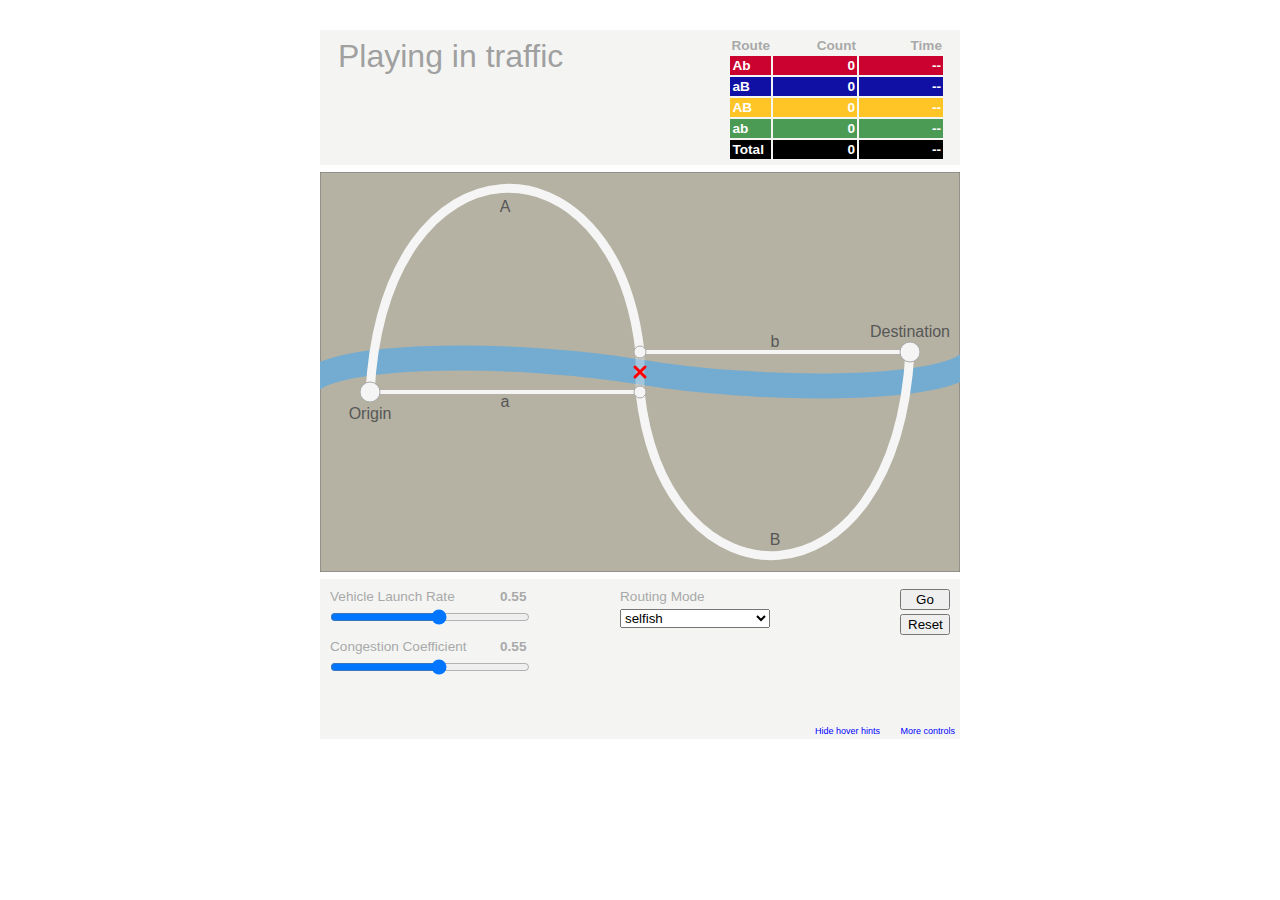
<file: index.html>
<!DOCTYPE html>

<html lang="en">
  <head>
    <meta charset="utf-8">

    <title>Traffic</title>
    <meta name="author" content="Brian Hayes">

    <link rel="stylesheet" href="traffic.css">
    <link id="hint-stylesheet" rel="stylesheet" href="hint.css">

  </head>
  
  <body>
   
    <div id="content">
      
      <div id="stats">
        <h3>Playing in traffic</h3>
        <table id=stats-table>
          <tr>
            <th>Route</th>
            <th class="count-cell">Count</th>
            <th class="time-cell">Time</th>
          </tr>
          <tr id="Ab-row">
            <td>Ab</td><td id="Ab-count" class="count-cell">0</td><td id="Ab-time" class="time-cell">--</td>
          </tr>
          <tr id="aB-row">
            <td>aB</td><td id="aB-count" class="count-cell">0</td><td id="aB-time" class="time-cell">--</td>
          </tr>
          <tr id="AB-row">
            <td>AB</td><td id="AB-count" class="count-cell">0</td><td id="AB-time" class="time-cell">--</td>
          </tr>
          <tr id="ab-row">
            <td>ab</td><td id="ab-count" class="count-cell">0</td><td id="ab-time" class="time-cell">--</td>
          </tr>
          <tr id="total-row">
            <td>Total</td><td id="total-count" class="count-cell">0</td><td id="total-time" class="time-cell">--</td>
          </tr>

        </table>
      </div>

      <div id="the-viz">
        <svg id="the-svg" 
         xmlns="http://www.w3.org/2000/svg" 
         xmlns:xlink="http://www.w3.org/1999/xlink"
         width="640px" height="400px" viewBox="0 0 640 400">
          <g id="the-coordinate-frame" transform="translate(0, 400) scale(1, -1)">
            <rect id="the-frame" x="0" y="0" width="640" height="400" fill="#b5b2a3" stroke="#717171"></rect>
            <path id="river" d="M -10 190 C 20 220 200 220 320 200 S 620 180 650 210"/>
            <path id="a" class="thin-road" d="M 50 180 L 320 180"/>
            <path id="b" class="thin-road" d="M 320 220 L 590 220"/>
            <path id="A" class="wide-road" d="M 50 180 C 65 445 295 444 320 220" />
            <path id="B" class="wide-road" d="M 320 180 C 345 -44 575 -45 590 220" />
            <path id="sn-bridge" class="wide-road closed" d="M 320 180 L 320 220" />
            <path id="ns-bridge" class="wide-road closed" d="M 320 220 L 320 180" />
            <path id="barricade" d="M 315 195 L 325 205 M 315 205 L 325 195" />
            <circle id="orig" class="junction" cx="50" cy="180" r="10" />
            <circle id="dest" class="junction" cx="590" cy="220" r="10" />
            <circle id="south" class="junction" cx="320" cy="180" r="6" />
            <circle id="north" class="junction" cx="320" cy="220" r="6" />
         </g>
          <text x="50" y="247" text-anchor="middle">Origin</text>
          <text x="590" y="165" text-anchor="middle">Destination</text>
          <text x="185" y="40" text-anchor="middle">A</text>
          <text x="185" y="235" text-anchor="middle">a</text>
          <text x="455" y="175" text-anchor="middle">b</text>
          <text x="455" y="373" text-anchor="middle">B</text>
         </svg>        
      </div>  <!-- end of the-viz div-->

      <div id=the-controls>
       
        <button id="the-run-button">Go</button>
        
        <div id="launch-rate-slider-div" class="hint--top hint--rounded" data-hint="number of cars on the road, from zero to the maximum road capacity">
          <label for="launch-rate-slider" class="label">Vehicle Launch Rate</label>
          <input id="launch-rate-slider" class="slider" type="range" min="0.0" max="1.0" step="0.01" value="0.55">
          <output id="launch-rate-output" for="launch-rate-slider" class="slider-output">0.55</output>
        </div>
                
        <div id="congestion-slider-div" class="hint--top hint--rounded" data-hint="effect of congestion on speed in links a and b">
          <label for="congestion-slider" class="label">Congestion Coefficient</label>
          <input id="congestion-slider" class="slider" type="range" min="0.0" max="1.0" step="0.01" value="0.55">
          <output id="congestion-output" for="congestion-slider" class="slider-output">0.55</output>
        </div>
        
        <div id="launch-menu-div" class="geeky hidden-control">
          <label for="launch-timing-menu" class="label">Launch Timing</label>
          <select id="launch-timing-menu">
            <option value="poisson">random poisson</option>
            <option value="uniform">random uniform</option>
            <option value="periodic">periodic</option>
          </select>
        </div>
        
        <div id="mode-menu-div">
          <label for="routing-mode-menu" class="label">Routing Mode</label>
          <select id="routing-mode-menu">
            <option value="selfish">selfish</option>
            <option value="random">random</option>
          </select>
        </div>
        
        <div id="speed-menu-div" class="geeky hidden-control">
          <label for="speed-menu" class="label">Speed Measurement</label>
          <select id="speed-menu">
            <option value="theoretical">theoretical</option>
            <option value="actual">actual</option>
            <option value="historical">historical</option>
          </select>
        </div>
        
        <div id="selection-method-menu-div" class="geeky hidden-control">
          <label for="selection-method-menu" class="label">Route Selection Method</label>
          <select id="selection-method-menu">
            <option value="minimum">always choose fastest</option>
            <option value="weighted-probability">weighted probability</option>
          </select>
        </div>
        
        <button id="the-reset-button">Reset</button>
        <label id="max-cars-label" for="max-cars-input" class="label geeky hidden-control">Max Cars</label>
        <input id="max-cars-input"  class="geeky hidden-control" type="number" min="0" max="10000" step="100">
        <div id="geek-out">More controls</div>
        <div id="hint-toggle">Hide hover hints</div>
      </div>

      <div id="caption">
      </div>

    </div>
    
    <script src="queue.js"></script>
    <script src="traffic.js"></script>
  </body>
</html>
</file>
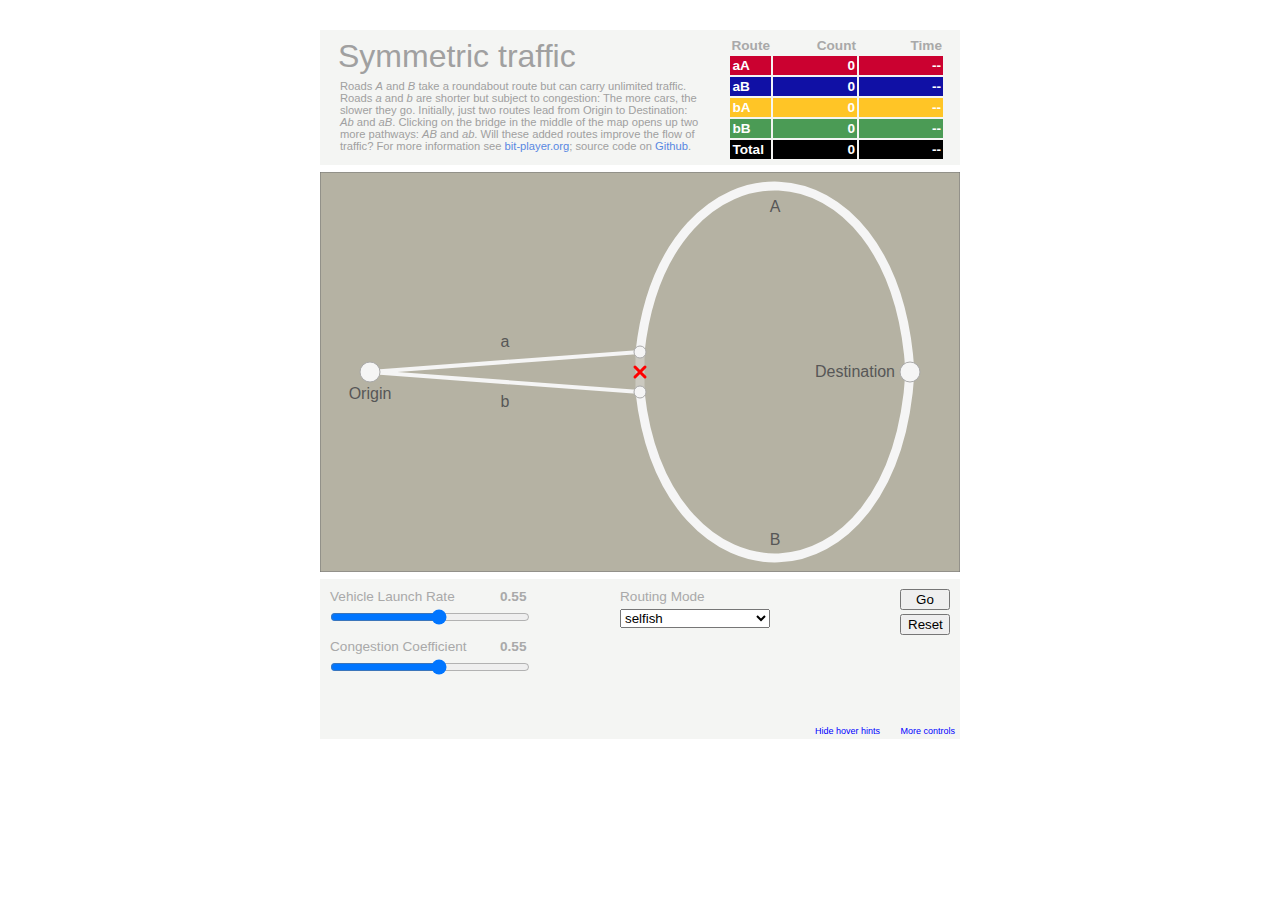
<file: symmetric.html>
<!DOCTYPE html>

<html lang="en">
  <head>
    <meta charset="utf-8">

    <title>Traffic</title>
    <meta name="author" content="Brian Hayes">

    <link rel="stylesheet" href="traffic.css">
    <link id="hint-stylesheet" rel="stylesheet" href="hint.css">
    <script src="modernizr.custom.24720.js"></script>

  </head>
  
  <body>
   
    <div id="content">
      
      <div id="stats">
        <h3>Symmetric traffic</h3>
        <div id="explanation">Roads <em>A</em> and <em>B</em> take a roundabout route but can carry unlimited traffic. Roads <em>a</em> and <em>b</em> are shorter but subject to congestion: The more cars, the slower they go. Initially, just two routes lead from Origin to Destination: <em>Ab</em> and <em>aB</em>. Clicking on the bridge in the middle of the map opens up two more pathways: <em>AB</em> and <em>ab</em>. Will these added routes improve the flow of traffic? For more information see <a href="http://bit-player.org/traffic-jams-in-javascript">bit-player.org</a>; source code on <a href="https://github.com/bit-player/traffic">Github</a>.</div>
        <table id=stats-table>
          <tr>
            <th>Route</th>
            <th class="count-cell">Count</th>
            <th class="time-cell">Time</th>
          </tr>
          <tr id="aA-row">
            <td>aA</td><td id="aA-count" class="count-cell">0</td><td id="aA-time" class="time-cell">--</td>
          </tr>
          <tr id="aB-row">
            <td>aB</td><td id="aB-count" class="count-cell">0</td><td id="aB-time" class="time-cell">--</td>
          </tr>
          <tr id="bA-row">
            <td>bA</td><td id="bA-count" class="count-cell">0</td><td id="bA-time" class="time-cell">--</td>
          </tr>
          <tr id="bB-row">
            <td>bB</td><td id="bB-count" class="count-cell">0</td><td id="bB-time" class="time-cell">--</td>
          </tr>
          <tr id="total-row">
            <td>Total</td><td id="total-count" class="count-cell">0</td><td id="total-time" class="time-cell">--</td>
          </tr>

        </table>
      </div>

      <div id="the-viz">
        <svg id="the-svg" 
         xmlns="http://www.w3.org/2000/svg" 
         xmlns:xlink="http://www.w3.org/1999/xlink"
         width="640px" height="400px" viewBox="0 0 640 400">
          <g id="the-coordinate-frame" transform="translate(0, 400) scale(1, -1)">
            <rect id="the-frame" x="0" y="0" width="640" height="400" fill="#b5b2a3" stroke="#717171"></rect>
            <path id="b" class="thin-road" d="M 50 200 L 320 180"/>
            <path id="a" class="thin-road" d="M 50 200 L 320 220"/>
            <path id="A" class="wide-road" d="M 320 220 C 345 445 575 444 590 200" />
            <path id="B" class="wide-road" d="M 320 180 C 345 -44 575 -45 590 200" />
            <path id="sn-bridge" class="wide-road closed" d="M 320 180 L 320 220" />
            <path id="ns-bridge" class="wide-road closed" d="M 320 220 L 320 180" />
            <path id="barricade" d="M 315 195 L 325 205 M 315 205 L 325 195" />
            <circle id="orig" class="junction" cx="50" cy="200" r="10" />
            <circle id="dest" class="junction" cx="590" cy="200" r="10" />
            <circle id="south" class="junction" cx="320" cy="180" r="6" />
            <circle id="north" class="junction" cx="320" cy="220" r="6" />
         </g>
          <text x="50" y="227" text-anchor="middle">Origin</text>
          <text x="535" y="205" text-anchor="middle">Destination</text>
          <text x="455" y="40" text-anchor="middle">A</text>
          <text x="185" y="235" text-anchor="middle">b</text>
          <text x="185" y="175" text-anchor="middle">a</text>
          <text x="455" y="373" text-anchor="middle">B</text>
         </svg>        
      </div>  <!-- end of the-viz div-->

      <div id=the-controls>
       
        <button id="the-run-button">Go</button>
        <button id="the-reset-button">Reset</button>
        
        <div id="launch-rate-slider-div" class="hint--top hint--rounded" data-hint="Controls the rate at which cars enter the road system.">
          <label for="launch-rate-slider" class="label">Vehicle Launch Rate</label>
          <input id="launch-rate-slider" class="slider" type="range" min="0.0" max="1.0" step="0.01" value="0.55">
          <output id="launch-rate-output" for="launch-rate-slider" class="slider-output">0.55</output>
        </div>
                
        <div id="congestion-slider-div" class="hint--top hint--rounded" data-hint="Determines the effect of traffic congestion on vehicle speed in links a and b.">
          <label for="congestion-slider" class="label">Congestion Coefficient</label>
          <input id="congestion-slider" class="slider" type="range" min="0.0" max="1.0" step="0.01" value="0.55">
          <output id="congestion-output" for="congestion-slider" class="slider-output">0.55</output>
        </div>
        
        <div id="launch-menu-div" class="geeky hidden-control hint--top hint--rounded" data-hint="Select the probability distribution for cars entering the road network." style="display: none">
          <label for="launch-timing-menu" class="label">Launch Timing</label>
          <select id="launch-timing-menu">
            <option value="poisson">random poisson</option>
            <option value="uniform">random uniform</option>
            <option value="periodic">periodic</option>
          </select>
        </div>
        
        <div id="mode-menu-div" class="hint--top hint--rounded" data-hint="A selfish router always tries to choose the quickest route; a random router flips coins.">
          <label for="routing-mode-menu" class="label">Routing Mode</label>
          <select id="routing-mode-menu">
            <option value="selfish">selfish</option>
            <option value="random">random</option>
          </select>
        </div>
        
        <div id="speed-menu-div" class="geeky hidden-control hint--top hint--rounded" data-hint="Theoretical: compute speed from traffic density. Actual: measure current speed of all cars on the road. Historical: sum speed data for all cars that have completed the course." style="display: none">
          <label for="speed-menu" class="label">Speed Measurement</label>
          <select id="speed-menu">
            <option value="theoretical">theoretical</option>
            <option value="actual">actual</option>
            <option value="historical">historical</option>
          </select>
        </div>
        
        <div id="selection-method-menu-div" class="geeky hidden-control hint--top hint--rounded" data-hint="Always choose the fastest route or else choose routes with probability proportional to their speed." style="display: none">
          <label for="selection-method-menu" class="label">Route Selection Method</label>
          <select id="selection-method-menu">
            <option value="minimum">always choose fastest</option>
            <option value="weighted-probability">weighted probability</option>
          </select>
        </div>
        
        <div id="max-cars-div" class="geeky hidden-control hint--top hint--rounded" data-hint="Enter a number N > 0 to run N cars; if blank or zero, runs until Stop button pressed." style="display: none">
          <label id="max-cars-label" class="label" for="max-cars-input">Max Cars</label>
          <input id="max-cars-input" type="number" min="0" max="10000" step="100">
        </div>
        <div id="geek-out">More controls</div>
        <div id="hint-toggle">Hide hover hints</div>
      </div>

      <div id="caption">
      </div>

    </div>
    
    <script src="es5-shim.min.js"></script>
    <script src="queue.js"></script>
    <script src="symmetric.js"></script>
  </body>
</html>
</file>
<file: traffic.css>
body {
  font-family: sans-serif;
  font-size: 1em;
}

h2, h3, h4, h5 {
  font-family: sans-serif;
  color: #a0a0a0;
}

h3 {
  text-align: left;
  font-weight: 400;
  font-size: 2em;
  margin: 0.25em;
}


p, li {
  font-size: 1em;
  text-align: left;
  font-family: serif;
  line-height: 1.2em;
  color: #808080;
}

a {
  text-decoration: none;
  color: #5888e2;
  cursor: default;
}

a:hover {
  color: #ff8000;
}

div#content {
  position: relative;
  margin: auto;
  width: 640px;
}

h3 {
  position: absolute;
  top: 0px;
  left: 10px;
}

div#explanation {
  position: absolute;
  top: 50px;
  left: 20px;
  width: 360px;
  font-family: sans-serif;
  color: #a0a0a0;
  font-size: 0.7em;
  
}

#stats {
  position: relative;
  height: 135px;
  background-color: #F4F5F3;
  margin-bottom: 7px;
  margin-top: 30px;
}

#stats table {
  position: absolute;
  table-layout: fixed;
  right: 15px;
  top: 5px;
  font-family: sans-serif;
  font-size: 0.85em;
  font-weight: 600;
}

#stats th {
  font-weight: 600;
  color: darkgrey;
}

#stats .count-cell, .time-cell {
  width: 80px;
  text-align: right;
}

#stats td {
  color: white;
  vertical-align: middle;
  padding: 2px;
}

#the-viz {
  position: relative;
  width: 640px;
  height: 400px;
}

#the-controls {
  position: relative;
  height: 160px;
  margin-top: 7px;
  background-color: #F4F5F3;
}

button {
  width: 50px;
}

#the-run-button {
  display: block;
  position: absolute;
  right: 10px;
  top: 10px;
}

#the-reset-button {
  display: block;
  position: absolute;
  right: 10px;
  top: 35px;
  
}

#max-cars-div {
  position: absolute;
  right: 10px;
  top: 70px;  
}

#max-cars-input {
  width: 50px;
}

/*
#max-cars-label {
  position: absolute;
  right: 70px;
  top: 63px;
}
*/

#the-controls .label {
  display: block;
  font-family: sans-serif;
  font-weight: 500;
  font-size: 0.85em;
  color: darkgrey;
  margin-bottom: 5px;
}

#the-controls .slider-output {
  width: 30px;
  position: absolute;
  left: 170px;
  top: 0px;
  font-family: sans-serif;
  font-weight: 600;
  font-size: 0.85em;
  color: darkgrey;
}

#launch-rate-slider-div {
  display: block;
  width: 210px;
  position: absolute;
  left: 10px;
  top: 10px;    
}

#congestion-slider-div {
  display: block;
  width: 210px;
  position: absolute;
  left: 10px;
  top: 60px;    
}

.slider {
  width: 200px;
  margin: 0px;  
}


#launch-menu-div {
  width: 150px;
  position: absolute;
  left: 10px;
  top: 110px;  
}

#mode-menu-div {
  display: block;
  width: 150px;
  position: absolute;
  left: 300px;
  top: 10px;  
}

#speed-menu-div {
  width: 150px;
  position: absolute;
  left: 300px;
  top: 60px;  
}

#selection-method-menu-div {
  width: 150px;
  position: absolute;
  left: 300px;
  top: 110px;  
}

select {
  display: block;
  width: 150px;
}


#geek-out {
  font-family: sans-serif;
  font-size: 9px;
  position: absolute;
  bottom: 3px;
  right: 5px;
  cursor: default;
  color: blue;
}

#hint-toggle {
  font-family: sans-serif;
  font-size: 9px;
  position: absolute;
  bottom: 3px;
  right: 80px;
  cursor: default;
  color: blue;
}


#geek-out:hover, #hint-toggle:hover {
  color: orange;
}

.hidden-control {
  display: none;
}

path.thin-road {
  stroke-width: 4px;
  stroke: #f5f5f5;
  fill: none;
}

path.wide-road {
  stroke-width: 9px;
  stroke: #f5f5f5;
  stroke-linecap: round;
  fill: none;
}

path#river {
  stroke: #73acd0;
  stroke-width: 25px;
  fill: none;
}

circle.junction {
  fill: #f5f5f5;
  stroke-width: 1px;
  stroke: #aaaaaa;
}

path#sn-bridge.closed,
path#ns-bridge.closed {
  stroke-opacity: 0.2;
}

path#barricade {
  stroke-width: 3px;
  stroke: red;
  fill: none;
  stroke-linecap: round;
}

path#barricade.hidden {
  display: none;
}

text {  
  font-family: sans-serif;
  fill: #575757;
}
</file>
<file: hint.css>
/*! Hint.css - v1.3.4 - 2015-02-28
* http://kushagragour.in/lab/hint/
* Copyright (c) 2015 Kushagra Gour; Licensed MIT */

/*-------------------------------------*\
  HINT.css - A CSS tooltip library
\*-------------------------------------*/
/**
 * HINT.css is a tooltip library made in pure CSS.
 *
 * Source: https://github.com/chinchang/hint.css
 * Demo: http://kushagragour.in/lab/hint/
 *
 * Release under The MIT License
 *
 */
/**
 * source: hint-core.scss
 *
 * Defines the basic styling for the tooltip.
 * Each tooltip is made of 2 parts:
 *   1) body (:after)
 *   2) arrow (:before)
 *
 * Classes added:
 *   1) hint
 */
.hint, [data-hint] {
  position: relative;
  display: inline-block;
  /**
   * tooltip arrow
   */
  /**
   * tooltip body
   */ }
  .hint:before, .hint:after, [data-hint]:before, [data-hint]:after {
    position: absolute;
    -webkit-transform: translate3d(0, 0, 0);
    -moz-transform: translate3d(0, 0, 0);
    transform: translate3d(0, 0, 0);
    visibility: hidden;
    opacity: 0;
    z-index: 1000000;
    pointer-events: none;
    -webkit-transition: 0.3s ease;
    -moz-transition: 0.3s ease;
    transition: 0.3s ease;
    -webkit-transition-delay: 0ms;
    -moz-transition-delay: 0ms;
    transition-delay: 0ms; }
  .hint:hover:before, .hint:hover:after, .hint:focus:before, .hint:focus:after, [data-hint]:hover:before, [data-hint]:hover:after, [data-hint]:focus:before, [data-hint]:focus:after {
    visibility: visible;
    opacity: 1; }
  .hint:hover:before, .hint:hover:after, [data-hint]:hover:before, [data-hint]:hover:after {
    -webkit-transition-delay: 100ms;
    -moz-transition-delay: 100ms;
    transition-delay: 100ms; }
  .hint:before, [data-hint]:before {
    content: '';
    position: absolute;
    background: transparent;
    border: 6px solid transparent;
    z-index: 1000001; }
  .hint:after, [data-hint]:after {
    content: attr(data-hint);
    background: #383838;
    color: white;
    padding: 8px 10px;
    font-size: 12px;
    line-height: 12px;
/*    white-space: nowrap; */
  }

/**
 * source: hint-position.scss
 *
 * Defines the positoning logic for the tooltips.
 *
 * Classes added:
 *   1) hint--top
 *   2) hint--bottom
 *   3) hint--left
 *   4) hint--right
 */
/**
 * set default color for tooltip arrows
 */
.hint--top:before {
  border-top-color: #383838; }

.hint--bottom:before {
  border-bottom-color: #383838; }

.hint--left:before {
  border-left-color: #383838; }

.hint--right:before {
  border-right-color: #383838; }

/**
 * top tooltip
 */
.hint--top:before {
  margin-bottom: -12px; }
.hint--top:after {
  margin-left: -18px; }
.hint--top:before, .hint--top:after {
  bottom: 100%;
  left: 50%; }
.hint--top:hover:after, .hint--top:hover:before, .hint--top:focus:after, .hint--top:focus:before {
  -webkit-transform: translateY(-8px);
  -moz-transform: translateY(-8px);
  transform: translateY(-8px); }

/**
 * bottom tooltip
 */
.hint--bottom:before {
  margin-top: -12px; }
.hint--bottom:after {
  margin-left: -18px; }
.hint--bottom:before, .hint--bottom:after {
  top: 100%;
  left: 50%; }
.hint--bottom:hover:after, .hint--bottom:hover:before, .hint--bottom:focus:after, .hint--bottom:focus:before {
  -webkit-transform: translateY(8px);
  -moz-transform: translateY(8px);
  transform: translateY(8px); }

/**
 * right tooltip
 */
.hint--right:before {
  margin-left: -12px;
  margin-bottom: -6px; }
.hint--right:after {
  margin-bottom: -14px; }
.hint--right:before, .hint--right:after {
  left: 100%;
  bottom: 50%; }
.hint--right:hover:after, .hint--right:hover:before, .hint--right:focus:after, .hint--right:focus:before {
  -webkit-transform: translateX(8px);
  -moz-transform: translateX(8px);
  transform: translateX(8px); }

/**
 * left tooltip
 */
.hint--left:before {
  margin-right: -12px;
  margin-bottom: -6px; }
.hint--left:after {
  margin-bottom: -14px; }
.hint--left:before, .hint--left:after {
  right: 100%;
  bottom: 50%; }
.hint--left:hover:after, .hint--left:hover:before, .hint--left:focus:after, .hint--left:focus:before {
  -webkit-transform: translateX(-8px);
  -moz-transform: translateX(-8px);
  transform: translateX(-8px); }

/**
 * source: hint-theme.scss
 *
 * Defines basic theme for tooltips.
 *
 */
.hint, [data-hint] {
  /**
   * tooltip body
   */ }
  .hint:after, [data-hint]:after {
    text-shadow: 0 -1px 0px black;
    box-shadow: 4px 4px 8px rgba(0, 0, 0, 0.3); }

/**
 * source: hint-color-types.scss
 *
 * Contains tooltips of various types based on color differences.
 *
 * Classes added:
 *   1) hint--error
 *   2) hint--warning
 *   3) hint--info
 *   4) hint--success
 *
 */
/**
 * Error
 */
.hint--error:after {
  background-color: #b34e4d;
  text-shadow: 0 -1px 0px #592726; }
.hint--error.hint--top:before {
  border-top-color: #b34e4d; }
.hint--error.hint--bottom:before {
  border-bottom-color: #b34e4d; }
.hint--error.hint--left:before {
  border-left-color: #b34e4d; }
.hint--error.hint--right:before {
  border-right-color: #b34e4d; }

/**
 * Warning
 */
.hint--warning:after {
  background-color: #c09854;
  text-shadow: 0 -1px 0px #6c5328; }
.hint--warning.hint--top:before {
  border-top-color: #c09854; }
.hint--warning.hint--bottom:before {
  border-bottom-color: #c09854; }
.hint--warning.hint--left:before {
  border-left-color: #c09854; }
.hint--warning.hint--right:before {
  border-right-color: #c09854; }

/**
 * Info
 */
.hint--info:after {
  background-color: #3986ac;
  text-shadow: 0 -1px 0px #193b4d; }
.hint--info.hint--top:before {
  border-top-color: #3986ac; }
.hint--info.hint--bottom:before {
  border-bottom-color: #3986ac; }
.hint--info.hint--left:before {
  border-left-color: #3986ac; }
.hint--info.hint--right:before {
  border-right-color: #3986ac; }

/**
 * Success
 */
.hint--success:after {
  background-color: #458746;
  text-shadow: 0 -1px 0px #1a321a; }
.hint--success.hint--top:before {
  border-top-color: #458746; }
.hint--success.hint--bottom:before {
  border-bottom-color: #458746; }
.hint--success.hint--left:before {
  border-left-color: #458746; }
.hint--success.hint--right:before {
  border-right-color: #458746; }

/**
 * source: hint-always.scss
 *
 * Defines a persisted tooltip which shows always.
 *
 * Classes added:
 *   1) hint--always
 *
 */
.hint--always:after, .hint--always:before {
  opacity: 1;
  visibility: visible; }
.hint--always.hint--top:after, .hint--always.hint--top:before {
  -webkit-transform: translateY(-8px);
  -moz-transform: translateY(-8px);
  transform: translateY(-8px); }
.hint--always.hint--bottom:after, .hint--always.hint--bottom:before {
  -webkit-transform: translateY(8px);
  -moz-transform: translateY(8px);
  transform: translateY(8px); }
.hint--always.hint--left:after, .hint--always.hint--left:before {
  -webkit-transform: translateX(-8px);
  -moz-transform: translateX(-8px);
  transform: translateX(-8px); }
.hint--always.hint--right:after, .hint--always.hint--right:before {
  -webkit-transform: translateX(8px);
  -moz-transform: translateX(8px);
  transform: translateX(8px); }

/**
 * source: hint-rounded.scss
 *
 * Defines rounded corner tooltips.
 *
 * Classes added:
 *   1) hint--rounded
 *
 */
.hint--rounded:after {
  border-radius: 4px; }

/**
 * source: hint-effects.scss
 *
 * Defines various transition effects for the tooltips.
 *
 * Classes added:
 *   1) hint--no-animate
 *   2) hint--bounce
 *
 */
.hint--no-animate:before, .hint--no-animate:after {
  -webkit-transition-duration: 0ms;
  -moz-transition-duration: 0ms;
  transition-duration: 0ms; }

.hint--bounce:before, .hint--bounce:after {
  -webkit-transition: opacity 0.3s ease, visibility 0.3s ease, -webkit-transform 0.3s cubic-bezier(0.71, 1.7, 0.77, 1.24);
  -moz-transition: opacity 0.3s ease, visibility 0.3s ease, -moz-transform 0.3s cubic-bezier(0.71, 1.7, 0.77, 1.24);
  transition: opacity 0.3s ease, visibility 0.3s ease, transform 0.3s cubic-bezier(0.71, 1.7, 0.77, 1.24); }
</file>
